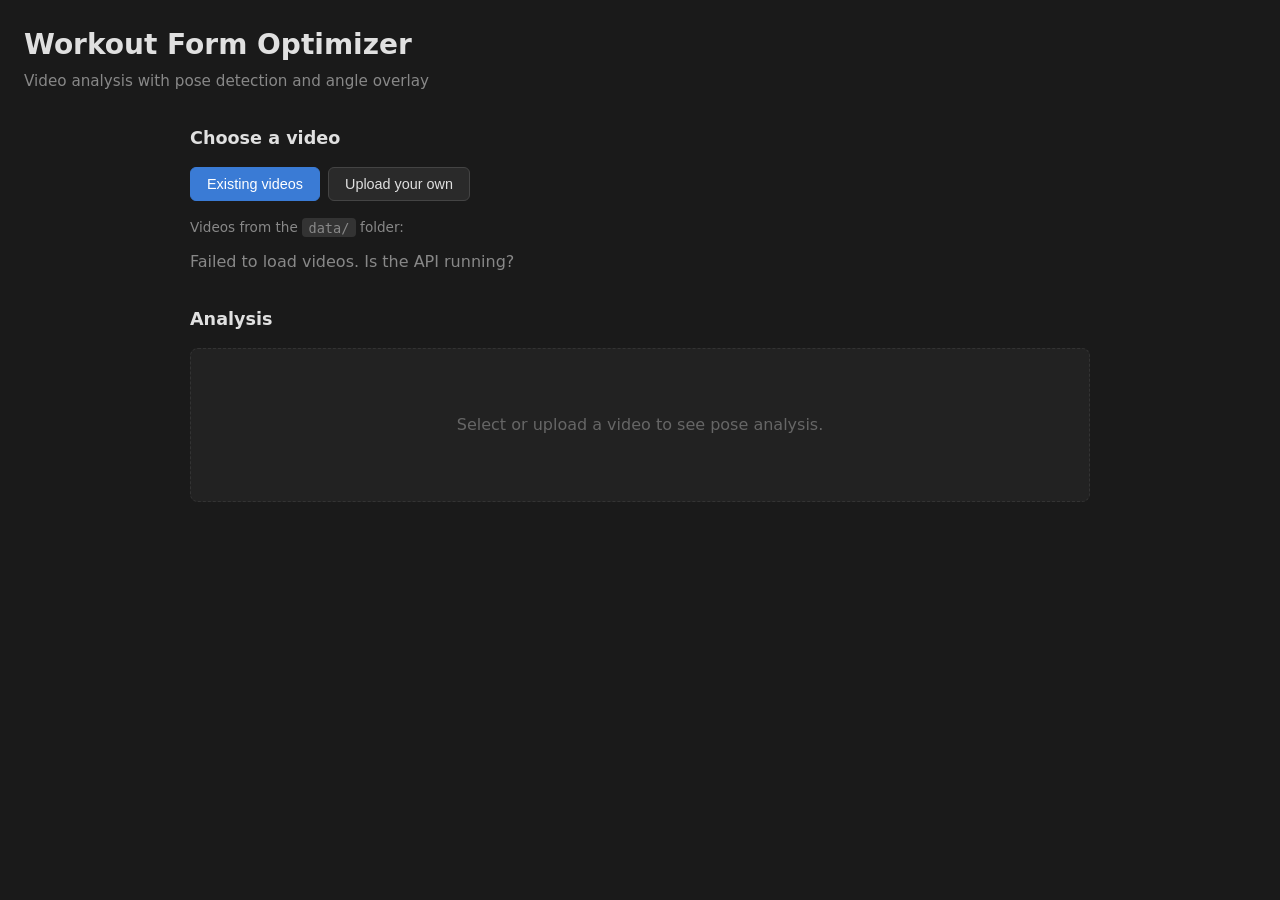
<file: frontend/index.html>
<!DOCTYPE html>
<html lang="en">
<head>
  <meta charset="UTF-8">
  <meta name="viewport" content="width=device-width, initial-scale=1.0">
  <title>Workout Form Optimizer</title>
  <link rel="stylesheet" href="style.css">
</head>
<body>
  <header>
    <h1>Workout Form Optimizer</h1>
    <p class="subtitle">Video analysis with pose detection and angle overlay</p>
  </header>

  <main>
    <section class="source-section">
      <h2>Choose a video</h2>
      <div class="tabs">
        <button class="tab active" data-tab="existing">Existing videos</button>
        <button class="tab" data-tab="upload">Upload your own</button>
      </div>

      <div id="existing-panel" class="panel active">
        <p class="hint">Videos from the <code>data/</code> folder:</p>
        <div id="video-list" class="video-list">
          <span class="loading">Loading...</span>
        </div>
      </div>

      <div id="upload-panel" class="panel">
        <div class="upload-zone" id="upload-zone" role="button" tabindex="0">
          <span class="upload-text">Drop a video here or click to browse</span>
        </div>
        <input type="file" id="file-input" accept="video/*" hidden>
      </div>
    </section>

    <section class="player-section">
      <h2>Analysis</h2>
      <div id="cancel-area" class="cancel-area hidden">
        <button id="cancel-btn" type="button">Cancel</button>
      </div>
      <div id="progress-area" class="progress-area hidden">
        <div class="progress-bar">
          <div id="progress-fill" class="progress-fill"></div>
        </div>
        <span id="progress-text" class="progress-text">Processing...</span>
      </div>
      <div id="player-container" class="player-container hidden">
        <div class="video-wrapper">
          <video id="video" controls crossorigin="anonymous"></video>
          <canvas id="overlay"></canvas>
        </div>
        <div id="angle-display" class="angle-display"></div>
        <p id="status" class="status"></p>
      </div>
      <div id="placeholder" class="placeholder">
        <p>Select or upload a video to see pose analysis.</p>
      </div>
    </section>
  </main>

  <script src="app.js"></script>
</body>
</html>
</file>
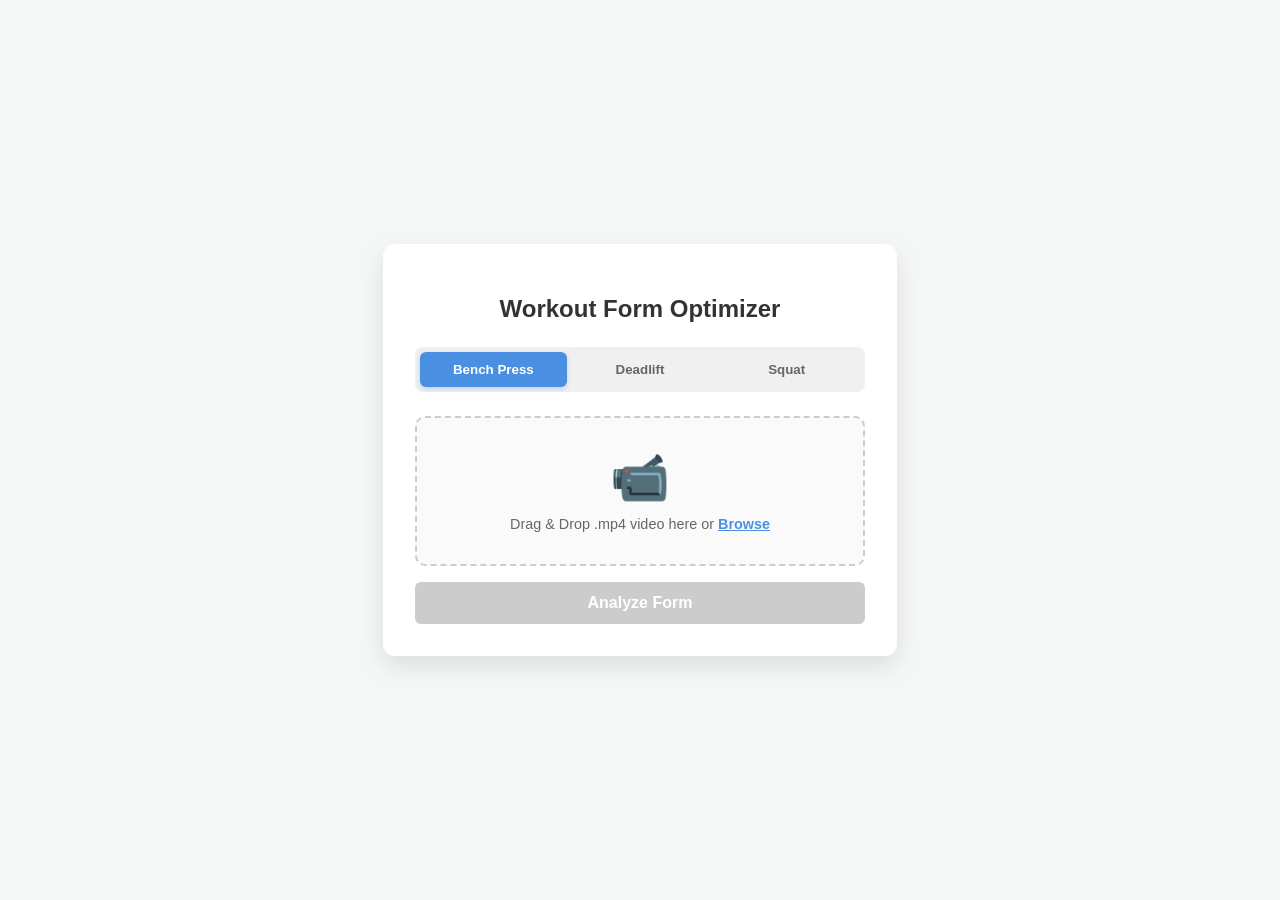
<file: src/ui/upload.html>
<!DOCTYPE html>
<html lang="en">
<head>
    <meta charset="UTF-8">
    <meta name="viewport" content="width=device-width, initial-scale=1.0">
    <title>Workout Form Optimizer</title>
    <style>
        /* General Page Styling */
        body {
            font-family: 'Segoe UI', Tahoma, Geneva, Verdana, sans-serif;
            background-color: #f4f7f6;
            display: flex;
            justify-content: center;
            align-items: center;
            height: 100vh;
            margin: 0;
        }

        /* Container for the upload card */
        .upload-card {
            background: white;
            padding: 2rem;
            border-radius: 12px;
            box-shadow: 0 10px 25px rgba(0,0,0,0.1);
            width: 100%;
            max-width: 450px;
            text-align: center;
        }

        .upload-card h2 {
            margin-bottom: 1.5rem;
            color: #333;
            font-weight: 700;
        }

        /* Selection Bar Styling */
        .selection-bar {
            display: flex;
            justify-content: space-between;
            background-color: #f0f0f0;
            padding: 5px;
            border-radius: 8px;
            margin-bottom: 1.5rem;
        }

        .select-btn {
            flex: 1;
            background: transparent;
            border: none;
            padding: 10px 0;
            border-radius: 6px;
            cursor: pointer;
            font-weight: 600;
            color: #666;
            transition: all 0.3s ease;
        }

        .select-btn:hover {
            color: #333;
            background-color: rgba(0,0,0,0.05);
        }

        .select-btn.active {
            background-color: #4A90E2;
            color: white;
            box-shadow: 0 2px 5px rgba(74, 144, 226, 0.3);
        }

        /* Drop Zone Area */
        .drop-zone {
            border: 2px dashed #ccc;
            border-radius: 10px;
            padding: 2rem;
            cursor: pointer;
            transition: all 0.3s ease;
            position: relative;
            background-color: #fafafa;
        }

        .drop-zone.dragover {
            border-color: #4A90E2;
            background-color: #eaf4ff;
        }

        .icon-container {
            font-size: 3rem;
            margin-bottom: 10px;
        }

        .drop-zone p {
            margin: 0;
            font-size: 0.9rem;
            color: #666;
        }

        .browse-btn {
            color: #4A90E2;
            font-weight: bold;
            text-decoration: underline;
        }

        #fileInput {
            display: none;
        }

        /* File Info Display */
        .file-info {
            margin-top: 1.5rem;
            display: none;
            text-align: left;
            background: #f1f1f1;
            padding: 15px;
            border-radius: 8px;
            position: relative;
        }

        .file-header {
            display: flex;
            justify-content: space-between;
            align-items: flex-start;
            margin-bottom: 8px;
        }

        .file-details {
            flex: 1;
        }

        .file-name {
            font-weight: bold;
            font-size: 0.9rem;
            color: #333;
            word-break: break-all;
        }

        .file-size {
            font-size: 0.8rem;
            color: #777;
        }

        .remove-btn {
            background: #e74c3c;
            color: white;
            border: none;
            padding: 4px 8px;
            border-radius: 4px;
            font-size: 0.75rem;
            cursor: pointer;
            font-weight: bold;
            margin-left: 10px;
            transition: background 0.2s;
        }

        .remove-btn:hover {
            background: #c0392b;
        }

        /* Progress Bar */
        .progress-container {
            width: 100%;
            background-color: #e0e0e0;
            border-radius: 4px;
            height: 6px;
            overflow: hidden;
            margin-top: 10px;
        }

        .progress-bar {
            height: 100%;
            width: 0%;
            background-color: #4A90E2;
            transition: width 0.4s ease;
        }

        .status-text {
            font-size: 0.8rem;
            margin-top: 5px;
            color: #4A90E2;
        }

        /* Error Messaging */
        .error-message {
            margin-top: 1.5rem;
            color: #e24a4a;
            font-size: 0.85rem;
            font-weight: 600;
            display: none;
            background-color: #ffeaea;
            padding: 8px;
            border-radius: 4px;
            border-left: 4px solid #e24a4a;
            text-align: left;
        }

        /* Upload Button */
        .upload-btn {
            background-color: #27ae60;
            color: white;
            border: none;
            padding: 12px 24px;
            border-radius: 6px;
            font-size: 1rem;
            cursor: pointer;
            margin-top: 1rem;
            width: 100%;
            transition: background 0.3s;
            font-weight: bold;
        }

        .upload-btn:hover {
            background-color: #219150;
        }

        .upload-btn:disabled {
            background-color: #ccc;
            cursor: not-allowed;
        }
    </style>
</head>
<body>

    <div class="upload-card">
        <h2>Workout Form Optimizer</h2>
        
        <form id="uploadForm" action="/analyze-workout" method="POST" enctype="multipart/form-data">
            
            <div class="selection-bar">
                <button type="button" class="select-btn active" data-value="bench_press">Bench Press</button>
                <button type="button" class="select-btn" data-value="deadlift">Deadlift</button>
                <button type="button" class="select-btn" data-value="squat">Squat</button>
            </div>

            <input type="hidden" name="exercise_type" id="exerciseTypeInput" value="bench_press">

            <div class="drop-zone" id="dropZone">
                <div class="icon-container">📹</div>
                <p>Drag & Drop .mp4 video here or <span class="browse-btn">Browse</span></p>
                <input type="file" name="video_file" id="fileInput" accept="video/mp4">
            </div>

            <div class="file-info" id="fileInfo">
                <div class="file-header">
                    <div class="file-details">
                        <div class="file-name" id="fileName">workout_video.mp4</div>
                        <div class="file-size" id="fileSize">15.4 MB</div>
                    </div>
                    <button type="button" class="remove-btn" id="removeBtn">Remove</button>
                </div>
                
                <div class="progress-container">
                    <div class="progress-bar" id="progressBar"></div>
                </div>
                <div class="status-text" id="statusText">Ready to analyze</div>
            </div>
            
            <div class="error-message" id="errorMessage"></div>

            <button type="submit" class="upload-btn" id="uploadBtn" disabled>Analyze Form</button>
        </form>
    </div>

    <script src="uploadscript.js"></script>
</body>
</html>
</file>
<file: frontend/style.css>
* {
  box-sizing: border-box;
}

body {
  font-family: system-ui, -apple-system, sans-serif;
  margin: 0;
  padding: 1.5rem;
  background: #1a1a1a;
  color: #e0e0e0;
  line-height: 1.5;
}

header {
  margin-bottom: 2rem;
}

h1 {
  margin: 0;
  font-size: 1.75rem;
  font-weight: 600;
}

.subtitle {
  margin: 0.25rem 0 0;
  color: #888;
  font-size: 0.95rem;
}

h2 {
  margin: 0 0 1rem;
  font-size: 1.1rem;
  font-weight: 600;
}

main {
  max-width: 900px;
  margin: 0 auto;
}

.source-section {
  margin-bottom: 2rem;
}

.tabs {
  display: flex;
  gap: 0.5rem;
  margin-bottom: 1rem;
}

.tab {
  padding: 0.5rem 1rem;
  border: 1px solid #444;
  background: #2a2a2a;
  color: #e0e0e0;
  border-radius: 6px;
  cursor: pointer;
  font-size: 0.9rem;
}

.tab:hover {
  background: #333;
}

.tab.active {
  background: #3a7bd5;
  border-color: #3a7bd5;
  color: white;
}

.panel {
  display: none;
}

.panel.active {
  display: block;
}

.hint {
  color: #888;
  font-size: 0.85rem;
  margin-bottom: 0.75rem;
}

.hint code {
  background: #333;
  padding: 0.1rem 0.4rem;
  border-radius: 4px;
}

.video-list {
  display: flex;
  flex-direction: column;
  gap: 0.25rem;
  max-height: 280px;
  overflow-y: auto;
}

.folder-section {
  border: 1px solid #333;
  border-radius: 6px;
  background: #252525;
  overflow: hidden;
}

.folder-header {
  padding: 0.6rem 1rem;
  cursor: pointer;
  font-size: 0.95rem;
  font-weight: 500;
  display: flex;
  align-items: center;
  justify-content: space-between;
  user-select: none;
  transition: background 0.15s;
}

.folder-header:hover {
  background: #2a2a2a;
}

.folder-header::after {
  content: "▼";
  font-size: 0.7rem;
  color: #888;
  transition: transform 0.2s;
}

.folder-section.collapsed .folder-header::after {
  transform: rotate(-90deg);
}

.folder-content {
  padding: 0 0.5rem 0.5rem;
  display: flex;
  flex-direction: column;
  gap: 0.5rem;
  max-height: 180px;
  overflow-y: auto;
}

.folder-section.collapsed .folder-content {
  display: none;
}

.video-item {
  padding: 0.5rem 1rem;
  background: #2a2a2a;
  border: 1px solid #333;
  border-radius: 6px;
  cursor: pointer;
  font-size: 0.9rem;
  transition: background 0.15s;
}

.video-item:hover {
  background: #333;
}

.video-item.selected {
  border-color: #3a7bd5;
  background: #2a3a4a;
}

.loading {
  color: #888;
}

.upload-zone {
  display: flex;
  align-items: center;
  justify-content: center;
  min-height: 120px;
  border: 2px dashed #444;
  border-radius: 8px;
  background: #2a2a2a;
  cursor: pointer;
  transition: border-color 0.2s, background 0.2s;
}

.upload-zone:hover,
.upload-zone.dragover {
  border-color: #3a7bd5;
  background: #2a3a4a;
}

.upload-text {
  color: #888;
}

.player-section {
  margin-top: 2rem;
}

.cancel-area {
  margin-bottom: 1rem;
}

.cancel-area.hidden {
  display: none;
}

.progress-area {
  margin-bottom: 1rem;
}

.progress-area.hidden {
  display: none;
}

.progress-bar {
  height: 8px;
  background: #333;
  border-radius: 4px;
  overflow: hidden;
  margin-bottom: 0.5rem;
}

.progress-fill {
  height: 100%;
  background: #3a7bd5;
  border-radius: 4px;
  width: 0%;
  transition: width 0.15s ease;
}

.progress-text {
  font-size: 0.85rem;
  color: #888;
}

#cancel-btn {
  padding: 0.5rem 1rem;
  border: 1px solid #555;
  background: #333;
  color: #e0e0e0;
  border-radius: 6px;
  cursor: pointer;
  font-size: 0.9rem;
}

#cancel-btn:hover {
  background: #444;
}

.player-container {
  background: #222;
  border-radius: 8px;
  padding: 1rem;
  border: 1px solid #333;
}

.player-container.hidden {
  display: none;
}

.placeholder {
  padding: 3rem 2rem;
  text-align: center;
  color: #666;
  background: #222;
  border-radius: 8px;
  border: 1px dashed #333;
}

.placeholder.hidden {
  display: none;
}

.video-wrapper {
  position: relative;
  display: inline-block;
  max-width: 100%;
}

.video-wrapper video,
.video-wrapper canvas {
  display: block;
  max-width: 100%;
  height: auto;
}

.video-wrapper canvas {
  position: absolute;
  top: 0;
  left: 0;
  pointer-events: none;
}

.angle-display {
  margin-top: 1rem;
  padding: 0.75rem;
  background: #1a1a1a;
  border-radius: 6px;
  font-family: monospace;
  font-size: 0.85rem;
  min-height: 2rem;
}

.status {
  margin-top: 0.75rem;
  font-size: 0.85rem;
  color: #888;
}

.status.error {
  color: #e57373;
}

.status.processing {
  color: #81c784;
}
</file>
